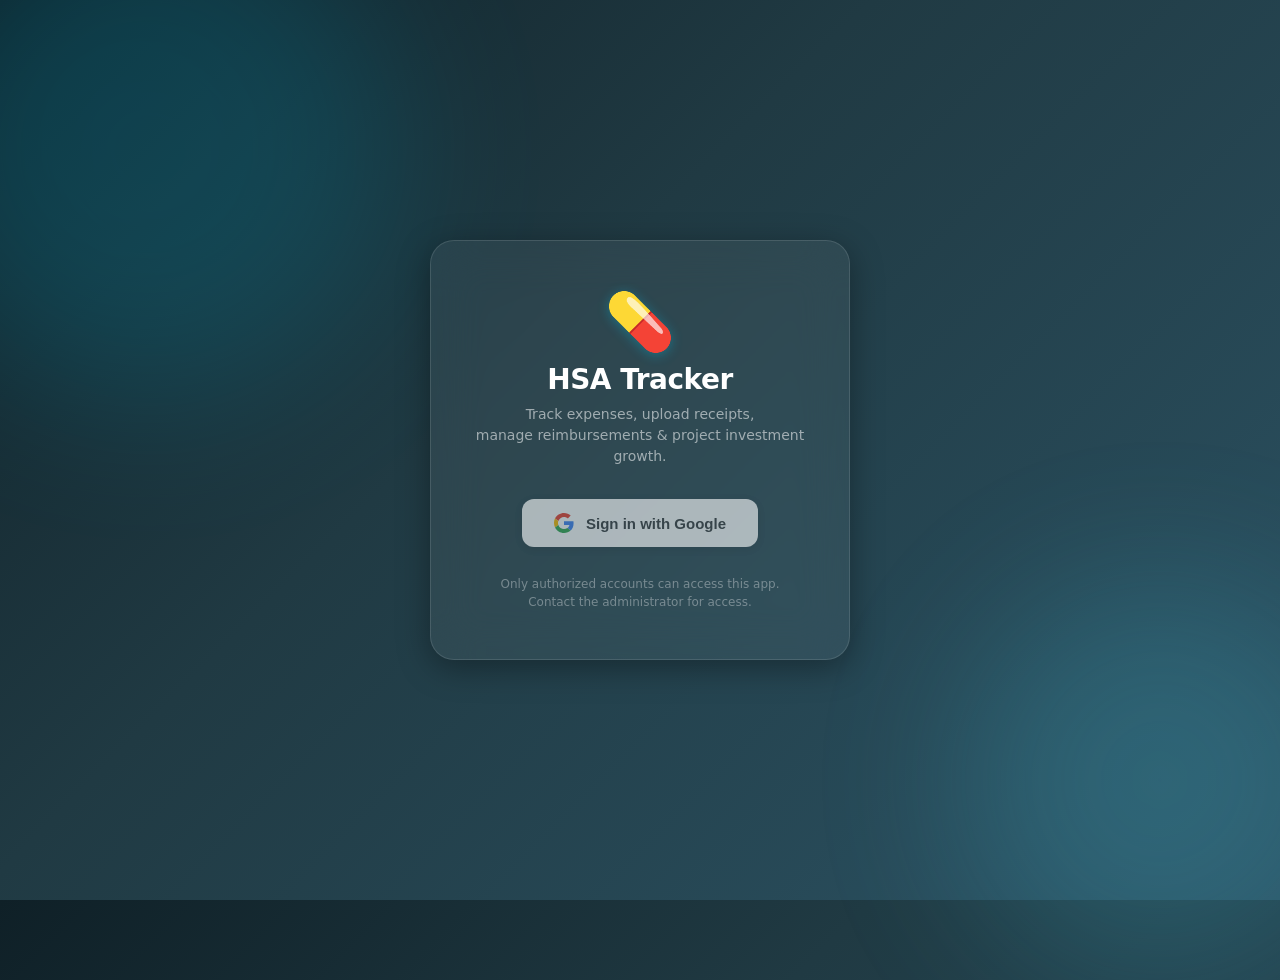
<file: index.html>
<!DOCTYPE html>
<html lang="en">
<head>
<meta charset="UTF-8">
<meta name="viewport" content="width=device-width, initial-scale=1.0">
<title>HSA Tracker — Sign In</title>
<link rel="stylesheet" href="style.css">
</head>
<body class="login-body">

  <div class="login-card">
    <div class="icon">💊</div>
    <h1>HSA Tracker</h1>
    <p class="subtitle">Track expenses, upload receipts,<br>manage reimbursements &amp; project investment growth.</p>

    <button class="google-btn" id="loginBtn" disabled>
      <svg viewBox="0 0 48 48"><path fill="#EA4335" d="M24 9.5c3.54 0 6.71 1.22 9.21 3.6l6.85-6.85C35.9 2.38 30.47 0 24 0 14.62 0 6.51 5.38 2.56 13.22l7.98 6.19C12.43 13.72 17.74 9.5 24 9.5z"/><path fill="#4285F4" d="M46.98 24.55c0-1.57-.15-3.09-.38-4.55H24v9.02h12.94c-.58 2.96-2.26 5.48-4.78 7.18l7.73 6c4.51-4.18 7.09-10.36 7.09-17.65z"/><path fill="#FBBC05" d="M10.53 28.59A14.5 14.5 0 0 1 9.5 24c0-1.59.28-3.14.76-4.59l-7.98-6.19A23.998 23.998 0 0 0 0 24c0 3.77.9 7.34 2.44 10.5l8.09-5.91z"/><path fill="#34A853" d="M24 48c6.48 0 11.93-2.13 15.89-5.81l-7.73-6c-2.15 1.45-4.92 2.3-8.16 2.3-6.26 0-11.57-4.22-13.47-9.91l-7.98 6.19C6.51 42.62 14.62 48 24 48z"/></svg>
      Sign in with Google
    </button>

    <div class="login-error" id="loginError"></div>
    <p class="footer-note">Only authorized accounts can access this app.<br>Contact the administrator for access.</p>
  </div>

  <script src="config.js"></script>
  <script>
    let tokenClient;

    function initGoogleAuth() {
      tokenClient = google.accounts.oauth2.initTokenClient({
        client_id: CONFIG.GOOGLE_CLIENT_ID,
        scope: CONFIG.SCOPES,
        callback: handleTokenResponse,
      });
      document.getElementById('loginBtn').disabled = false;
      document.getElementById('loginBtn').addEventListener('click', () => {
        tokenClient.requestAccessToken();
      });
    }

    async function handleTokenResponse(response) {
      if (response.error) {
        showError('Authentication failed. Please try again.');
        return;
      }

      try {
        // Verify user email
        const res = await fetch('https://www.googleapis.com/oauth2/v3/userinfo', {
          headers: { Authorization: 'Bearer ' + response.access_token },
        });
        const info = await res.json();

        if (!CONFIG.ALLOWED_EMAILS.includes(info.email.toLowerCase())) {
          showError('Access denied. ' + info.email + ' is not authorized.');
          google.accounts.oauth2.revoke(response.access_token);
          return;
        }

        // Store session
        sessionStorage.setItem('hsa_access_token', response.access_token);
        sessionStorage.setItem('hsa_user_email', info.email);
        sessionStorage.setItem('hsa_user_name', info.name || info.email);
        sessionStorage.setItem('hsa_user_picture', info.picture || '');

        window.location.href = 'app.html';
      } catch (err) {
        showError('Something went wrong. Please try again.');
      }
    }

    function showError(msg) {
      const el = document.getElementById('loginError');
      el.textContent = msg;
      el.classList.add('show');
    }

    // If already logged in, go to app
    if (sessionStorage.getItem('hsa_access_token')) {
      window.location.href = 'app.html';
    }
  </script>
  <script src="https://accounts.google.com/gsi/client" onload="initGoogleAuth()"></script>
</body>
</html>
</file>
<file: style.css>
/* ═══════════════════════════════════════════
   HSA Tracker – Shared Styles
   ═══════════════════════════════════════════ */
*{margin:0;padding:0;box-sizing:border-box}

:root{
  --bg:#0c1821;--surface:#141e2b;--card:#1a2736;--card-border:rgba(255,255,255,.08);
  --accent:#00b4d8;--accent-hover:#0096c7;--accent-glow:rgba(0,180,216,.15);
  --text:#e8edf2;--text-muted:rgba(232,237,242,.5);
  --danger:#ef476f;--success:#06d6a0;--warning:#ffd166;
  --radius:14px;
}

body{
  font-family:'Segoe UI',system-ui,-apple-system,sans-serif;
  background:var(--bg);color:var(--text);min-height:100vh;
}

/* ── ANIMATIONS ── */
@keyframes fadeUp{from{opacity:0;transform:translateY(16px)}to{opacity:1;transform:translateY(0)}}
@keyframes modalIn{from{opacity:0;transform:scale(.92)}to{opacity:1;transform:scale(1)}}
@keyframes drift{0%{transform:translate(0,0)}100%{transform:translate(40px,30px)}}
@keyframes spin{to{transform:rotate(360deg)}}

/* ── LOGIN PAGE ── */
.login-body{
  display:flex;align-items:center;justify-content:center;
  background:linear-gradient(135deg,#0f2027 0%,#203a43 40%,#2c5364 100%);
  overflow:hidden;position:relative;
}
.login-body::before,.login-body::after{
  content:'';position:absolute;border-radius:50%;filter:blur(80px);opacity:.18;pointer-events:none;
}
.login-body::before{width:500px;height:500px;background:#00b4d8;top:-100px;left:-100px;animation:drift 12s ease-in-out infinite alternate}
.login-body::after{width:400px;height:400px;background:#48cae4;bottom:-80px;right:-80px;animation:drift 10s ease-in-out infinite alternate-reverse}

.login-card{
  background:rgba(255,255,255,.06);backdrop-filter:blur(24px);-webkit-backdrop-filter:blur(24px);
  border:1px solid rgba(255,255,255,.12);border-radius:24px;
  padding:48px 40px;width:420px;max-width:92vw;text-align:center;
  box-shadow:0 8px 32px rgba(0,0,0,.35);animation:fadeUp .6s ease-out;
}
.login-card .icon{font-size:56px;margin-bottom:8px;filter:drop-shadow(0 2px 6px rgba(0,180,216,.4))}
.login-card h1{color:#fff;font-size:28px;font-weight:700;letter-spacing:-.5px}
.login-card .subtitle{color:rgba(255,255,255,.55);font-size:14px;margin:8px 0 32px;line-height:1.5}
.login-card .footer-note{color:rgba(255,255,255,.35);font-size:12px;margin-top:28px;line-height:1.5}

.google-btn{
  display:inline-flex;align-items:center;gap:12px;
  background:#fff;color:#3c4043;font-size:15px;font-weight:600;
  border:none;border-radius:12px;padding:14px 32px;cursor:pointer;
  box-shadow:0 2px 8px rgba(0,0,0,.15);transition:all .2s;
}
.google-btn:hover{box-shadow:0 4px 16px rgba(0,0,0,.25);transform:translateY(-1px)}
.google-btn:active{transform:translateY(0)}
.google-btn svg{width:20px;height:20px}
.google-btn:disabled{opacity:.6;cursor:not-allowed;transform:none}

.login-error{
  color:var(--danger);font-size:13px;margin-top:16px;display:none;
  background:rgba(239,71,111,.08);padding:10px 16px;border-radius:10px;
}
.login-error.show{display:block}

/* ── NAV ── */
nav{
  display:flex;align-items:center;justify-content:space-between;
  padding:16px 32px;background:var(--surface);border-bottom:1px solid var(--card-border);
  position:sticky;top:0;z-index:100;backdrop-filter:blur(12px);
}
.nav-brand{display:flex;align-items:center;gap:10px;font-size:20px;font-weight:700}
.nav-brand span{font-size:26px}
.nav-links{display:flex;gap:4px}
.nav-links button{
  color:var(--text-muted);background:none;border:none;padding:8px 18px;border-radius:10px;
  font-size:14px;font-weight:500;transition:all .2s;cursor:pointer;font-family:inherit;
}
.nav-links button:hover{color:var(--text);background:rgba(255,255,255,.05)}
.nav-links button.active{color:var(--accent);background:var(--accent-glow)}
.nav-user{display:flex;align-items:center;gap:10px;color:var(--text-muted);font-size:13px}
.avatar{
  width:34px;height:34px;border-radius:50%;background:linear-gradient(135deg,var(--accent),#48cae4);
  display:flex;align-items:center;justify-content:center;font-size:14px;font-weight:700;color:#fff;
  cursor:pointer;position:relative;
}
.avatar img{width:34px;height:34px;border-radius:50%;object-fit:cover}
.sign-out-btn{
  background:none;border:1px solid var(--card-border);color:var(--text-muted);
  padding:6px 14px;border-radius:8px;font-size:12px;cursor:pointer;transition:all .2s;
}
.sign-out-btn:hover{color:var(--text);border-color:rgba(255,255,255,.2)}

/* ── LAYOUT ── */
.container{max-width:960px;margin:0 auto;padding:32px 24px 120px}

/* ── FORM CARD ── */
.form-card{
  background:var(--card);border:1px solid var(--card-border);border-radius:var(--radius);
  padding:32px;margin-bottom:32px;
  box-shadow:0 4px 24px rgba(0,0,0,.3);animation:fadeUp .5s ease-out;
}
.form-card h2{font-size:20px;font-weight:700;margin-bottom:24px;display:flex;align-items:center;gap:10px}
.form-row{display:grid;grid-template-columns:1fr 1fr;gap:16px;margin-bottom:16px}
.form-group{display:flex;flex-direction:column;gap:6px;margin-bottom:16px}
.form-group.full{grid-column:1/-1;margin-bottom:16px}
label{font-size:13px;font-weight:600;color:var(--text-muted);text-transform:uppercase;letter-spacing:.5px}
input[type="text"],input[type="date"],input[type="number"],select{
  background:rgba(255,255,255,.04);border:1px solid rgba(255,255,255,.1);
  border-radius:10px;padding:12px 16px;color:var(--text);font-size:15px;
  transition:border-color .2s,box-shadow .2s;outline:none;width:100%;font-family:inherit;
}
input:focus,select:focus{border-color:var(--accent);box-shadow:0 0 0 3px var(--accent-glow)}
input::placeholder{color:rgba(255,255,255,.25)}
select{appearance:none;background-image:url("data:image/svg+xml,%3Csvg xmlns='http://www.w3.org/2000/svg' width='12' height='12' fill='rgba(255,255,255,.4)' viewBox='0 0 16 16'%3E%3Cpath d='M1.646 4.646a.5.5 0 0 1 .708 0L8 10.293l5.646-5.647a.5.5 0 0 1 .708.708l-6 6a.5.5 0 0 1-.708 0l-6-6a.5.5 0 0 1 0-.708z'/%3E%3C/svg%3E");background-repeat:no-repeat;background-position:right 14px center;padding-right:36px}
select option{background:var(--card);color:var(--text)}

/* ── DROPZONE ── */
.dropzone{
  border:2px dashed rgba(255,255,255,.12);border-radius:var(--radius);
  padding:40px 20px;text-align:center;cursor:pointer;
  transition:all .25s;position:relative;
}
.dropzone:hover,.dropzone.drag-over{border-color:var(--accent);background:var(--accent-glow)}
.dropzone-icon{font-size:40px;margin-bottom:8px;opacity:.6}
.dropzone-text{color:var(--text-muted);font-size:14px;line-height:1.6}
.dropzone-text strong{color:var(--accent);cursor:pointer}
.dropzone input[type="file"]{position:absolute;inset:0;opacity:0;cursor:pointer}
.file-preview{
  display:none;align-items:center;gap:12px;margin-top:12px;
  background:rgba(6,214,160,.08);border:1px solid rgba(6,214,160,.2);
  border-radius:10px;padding:10px 16px;
}
.file-preview.show{display:flex}
.file-preview .file-name{flex:1;font-size:13px;color:var(--success)}
.file-preview .remove-file{
  background:none;border:none;color:var(--danger);cursor:pointer;font-size:16px;
  padding:4px 8px;border-radius:6px;transition:background .2s;
}
.file-preview .remove-file:hover{background:rgba(239,71,111,.1)}

/* ── BUTTONS ── */
.submit-btn{
  display:flex;align-items:center;justify-content:center;gap:8px;
  width:100%;padding:14px;border:none;border-radius:12px;
  background:linear-gradient(135deg,var(--accent),#0096c7);color:#fff;
  font-size:16px;font-weight:700;cursor:pointer;
  transition:all .2s;box-shadow:0 4px 16px rgba(0,180,216,.25);font-family:inherit;
}
.submit-btn:hover{transform:translateY(-1px);box-shadow:0 6px 24px rgba(0,180,216,.35)}
.submit-btn:active{transform:translateY(0)}
.submit-btn:disabled{opacity:.6;cursor:not-allowed;transform:none}

/* ── SPINNER ── */
.spinner{
  display:inline-block;width:18px;height:18px;border:2px solid rgba(255,255,255,.3);
  border-top-color:#fff;border-radius:50%;animation:spin .6s linear infinite;
}

/* ── SUMMARY CARDS ── */
.summary{display:grid;grid-template-columns:repeat(3,1fr);gap:16px;margin-bottom:28px}
.stat-card{
  background:var(--card);border:1px solid var(--card-border);border-radius:var(--radius);
  padding:24px;text-align:center;position:relative;overflow:hidden;
  box-shadow:0 4px 24px rgba(0,0,0,.25);animation:fadeUp .45s ease-out both;
}
.stat-card:nth-child(2){animation-delay:.08s}
.stat-card:nth-child(3){animation-delay:.16s}
.stat-card .value{font-size:32px;font-weight:800;letter-spacing:-.5px;font-variant-numeric:tabular-nums}
.stat-card .label{font-size:12px;font-weight:600;text-transform:uppercase;letter-spacing:.8px;color:var(--text-muted);margin-top:4px}
.stat-card::after{content:'';position:absolute;bottom:0;left:0;right:0;height:3px}
.stat-card.total::after{background:linear-gradient(90deg,var(--accent),#48cae4)}
.stat-card.total .value{color:var(--accent)}
.stat-card.reimbursed-card::after{background:var(--success)}
.stat-card.reimbursed-card .value{color:var(--success)}
.stat-card.pending-card::after{background:var(--warning)}
.stat-card.pending-card .value{color:var(--warning)}

/* ── TOOLBAR (filters + year) ── */
.toolbar{display:flex;align-items:center;justify-content:space-between;margin-bottom:20px;flex-wrap:wrap;gap:12px}
.filters{display:flex;gap:6px}
.filter-btn{
  padding:8px 18px;border:1px solid var(--card-border);border-radius:10px;
  background:transparent;color:var(--text-muted);font-size:13px;font-weight:600;
  cursor:pointer;transition:all .2s;font-family:inherit;
}
.filter-btn:hover{color:var(--text);border-color:rgba(255,255,255,.15)}
.filter-btn.active{color:var(--accent);background:var(--accent-glow);border-color:var(--accent)}
.year-select{width:120px;padding:8px 14px;font-size:13px}

/* ── DATA TABLE ── */
.table-card{
  background:var(--card);border:1px solid var(--card-border);border-radius:var(--radius);
  overflow:hidden;box-shadow:0 4px 24px rgba(0,0,0,.3);animation:fadeUp .5s ease-out;
}
.data-table{width:100%;border-collapse:collapse}
.data-table th{
  text-align:left;font-size:11px;font-weight:700;text-transform:uppercase;
  letter-spacing:.6px;color:var(--text-muted);padding:14px 16px;
  border-bottom:1px solid rgba(255,255,255,.06);cursor:pointer;
  user-select:none;transition:color .2s;white-space:nowrap;
}
.data-table th:hover{color:var(--text)}
.data-table th .sort-arrow{margin-left:4px;font-size:10px;opacity:.4}
.data-table th.sorted .sort-arrow{opacity:1;color:var(--accent)}
.data-table th.no-sort{cursor:default}
.data-table th.no-sort:hover{color:var(--text-muted)}
.data-table td{padding:14px 16px;font-size:14px;border-bottom:1px solid rgba(255,255,255,.04)}
.data-table tbody tr{transition:background .15s}
.data-table tbody tr:hover{background:rgba(255,255,255,.02)}
.data-table tbody tr.selected{background:rgba(0,180,216,.06)}
.data-table tbody tr:last-child td{border-bottom:none}

.data-table .cb{position:relative;width:22px;height:22px;display:inline-block}
.data-table .cb input{position:absolute;opacity:0;width:22px;height:22px;cursor:pointer;z-index:2;margin:0}
.data-table .cb .checkmark{
  width:22px;height:22px;border:2px solid rgba(255,255,255,.2);border-radius:6px;
  display:flex;align-items:center;justify-content:center;transition:all .2s;
}
.data-table .cb input:checked~.checkmark{background:var(--accent);border-color:var(--accent)}
.data-table .cb .checkmark::after{content:'\2713';color:#fff;font-size:13px;font-weight:700;opacity:0;transition:opacity .15s}
.data-table .cb input:checked~.checkmark::after{opacity:1}

.amount-cell{font-weight:700;color:var(--accent);font-variant-numeric:tabular-nums;white-space:nowrap}
.badge{
  display:inline-block;padding:4px 12px;border-radius:20px;font-size:11px;font-weight:700;
  text-transform:uppercase;letter-spacing:.3px;
}
.badge-no{background:rgba(255,209,102,.1);color:var(--warning)}
.badge-yes{background:rgba(6,214,160,.1);color:var(--success)}
.receipt-link{color:var(--accent);text-decoration:none;font-size:13px;font-weight:600}
.receipt-link:hover{text-decoration:underline}

.empty-state{text-align:center;padding:60px 20px;color:var(--text-muted)}
.empty-state .empty-icon{font-size:48px;margin-bottom:12px;opacity:.4}
.empty-state p{font-size:14px}

/* ── ACTION BAR ── */
.action-bar{
  position:fixed;bottom:0;left:0;right:0;
  background:var(--surface);border-top:1px solid var(--card-border);
  padding:16px 32px;display:flex;align-items:center;justify-content:center;gap:20px;
  transform:translateY(100%);transition:transform .35s cubic-bezier(.175,.885,.32,1.275);
  z-index:200;box-shadow:0 -8px 32px rgba(0,0,0,.4);
}
.action-bar.visible{transform:translateY(0)}
.action-bar .info{font-size:14px;color:var(--text-muted)}
.action-bar .info strong{color:var(--text);font-size:18px}
.action-bar .divider{width:1px;height:32px;background:var(--card-border)}
.reimburse-btn{
  padding:12px 28px;border:none;border-radius:12px;
  background:linear-gradient(135deg,var(--success),#05c793);color:#fff;
  font-size:15px;font-weight:700;cursor:pointer;font-family:inherit;
  transition:all .2s;box-shadow:0 4px 16px rgba(6,214,160,.25);
}
.reimburse-btn:hover{transform:translateY(-1px);box-shadow:0 6px 24px rgba(6,214,160,.35)}

/* ── ROW ACTIONS ── */
.row-actions{display:flex;gap:4px;justify-content:center}
.action-edit,.action-delete{
  background:none;border:1px solid transparent;border-radius:6px;
  cursor:pointer;font-size:14px;padding:4px 6px;transition:all .2s;
  opacity:.5;
}
.action-edit:hover{opacity:1;border-color:var(--accent);background:rgba(0,180,216,.1)}
.action-delete:hover{opacity:1;border-color:#e74c3c;background:rgba(231,76,60,.1)}
tr:hover .action-edit,tr:hover .action-delete{opacity:.8}

/* ── MODAL ── */
.modal-overlay{
  position:fixed;inset:0;background:rgba(0,0,0,.6);backdrop-filter:blur(6px);
  display:none;align-items:center;justify-content:center;z-index:300;
}
.modal-overlay.show{display:flex}
.modal{
  background:var(--card);border:1px solid var(--card-border);border-radius:20px;
  padding:32px;width:440px;max-width:92vw;box-shadow:0 16px 48px rgba(0,0,0,.5);
  animation:modalIn .3s ease-out;
}
.modal h2{font-size:20px;margin-bottom:20px;display:flex;align-items:center;gap:10px}
.modal-items{margin-bottom:20px}
.modal-item{display:flex;justify-content:space-between;padding:8px 0;border-bottom:1px solid rgba(255,255,255,.04);font-size:14px}
.modal-item:last-child{border-bottom:none}
.modal-item .mi-amount{font-weight:700;color:var(--accent)}
.modal-total{
  display:flex;justify-content:space-between;padding:12px 0;
  border-top:2px solid rgba(255,255,255,.1);font-size:16px;font-weight:700;margin-bottom:20px;
}
.modal-total .mt-amount{color:var(--success);font-size:20px}
.modal-date{margin-bottom:24px}
.modal-date label{display:block;margin-bottom:6px}
.modal-date input{width:100%}
.modal-actions{display:flex;gap:12px;justify-content:flex-end}
.btn-cancel{
  padding:10px 24px;border:1px solid var(--card-border);border-radius:10px;
  background:transparent;color:var(--text-muted);font-size:14px;font-weight:600;
  cursor:pointer;transition:all .2s;font-family:inherit;
}
.btn-cancel:hover{color:var(--text);border-color:rgba(255,255,255,.2)}
.btn-confirm{
  padding:10px 24px;border:none;border-radius:10px;
  background:linear-gradient(135deg,var(--success),#05c793);color:#fff;
  font-size:14px;font-weight:700;cursor:pointer;font-family:inherit;
  transition:all .2s;box-shadow:0 4px 12px rgba(6,214,160,.25);
}
.btn-confirm:hover{transform:translateY(-1px)}
.btn-confirm:disabled{opacity:.6;cursor:not-allowed;transform:none}

/* ── TOAST ── */
.toast{
  position:fixed;bottom:32px;left:50%;transform:translateX(-50%) translateY(100px);
  padding:14px 28px;border-radius:12px;font-weight:600;font-size:14px;
  z-index:999;transition:transform .4s cubic-bezier(.175,.885,.32,1.275);
  box-shadow:0 8px 24px rgba(0,0,0,.3);
}
.toast.show{transform:translateX(-50%) translateY(0)}
.toast.toast-success{background:var(--success);color:#fff}
.toast.toast-error{background:var(--danger);color:#fff}

/* ── LOADING OVERLAY ── */
.loading-overlay{
  position:fixed;inset:0;background:rgba(12,24,33,.85);
  display:none;align-items:center;justify-content:center;flex-direction:column;gap:16px;
  z-index:400;
}
.loading-overlay.show{display:flex}
.loading-overlay .spinner{width:36px;height:36px;border-width:3px}
.loading-overlay p{color:var(--text-muted);font-size:14px}

/* ── VIEWS ── */
.view{display:none}
.view.active{display:block}

/* ── RESPONSIVE ── */
@media(max-width:700px){
  .summary{grid-template-columns:1fr}
  .inv-cards{grid-template-columns:1fr!important}
  .strategy-grid{grid-template-columns:1fr}
  .tips-grid{grid-template-columns:1fr}
  .milestone-track{flex-wrap:wrap;gap:16px;justify-content:center}
  .milestone-track::before{display:none}
  .alloc-row{grid-template-columns:100px 1fr 45px}
  nav{padding:12px 16px;flex-wrap:wrap;gap:8px}
  .container{padding:20px 16px}
  .form-row{grid-template-columns:1fr!important}
  .toolbar{flex-direction:column;align-items:flex-start}
  .data-table{font-size:13px}
  .data-table th,.data-table td{padding:10px 8px}
  .table-card{overflow-x:auto}
}

/* ── INVESTMENTS VIEW ── */
.inv-section{margin-bottom:32px}
.inv-section h2{font-size:20px;font-weight:700;margin-bottom:16px;display:flex;align-items:center;gap:10px}
.inv-description{color:var(--text-muted);font-size:14px;line-height:1.6}

.inv-cards{display:grid;grid-template-columns:repeat(3,1fr);gap:16px}
.inv-card{
  background:var(--card);border:1px solid var(--card-border);border-radius:var(--radius);
  padding:24px;position:relative;overflow:hidden;
  box-shadow:0 4px 24px rgba(0,0,0,.25);animation:fadeUp .45s ease-out both;
}
.inv-card:nth-child(2){animation-delay:.08s}
.inv-card:nth-child(3){animation-delay:.16s}
.inv-card::after{content:'';position:absolute;bottom:0;left:0;right:0;height:3px}
.inv-card.optum::after{background:linear-gradient(90deg,#ff6b35,#f7931e)}
.inv-card.betterment::after{background:linear-gradient(90deg,#0070eb,#00b4d8)}
.inv-card.combined::after{background:linear-gradient(90deg,#8338ec,#c77dff)}

.inv-card-label{font-size:16px;font-weight:700;margin-bottom:2px}
.inv-card-sub{font-size:12px;color:var(--text-muted);margin-bottom:12px;text-transform:uppercase;letter-spacing:.5px}
.inv-card-value{font-size:32px;font-weight:800;letter-spacing:-.5px;font-variant-numeric:tabular-nums;margin-bottom:8px}
.inv-card.optum .inv-card-value{color:#ff6b35}
.inv-card.betterment .inv-card-value{color:#0070eb}
.inv-card.combined .inv-card-value{color:#8338ec}
.inv-card-link{font-size:13px;color:var(--accent);text-decoration:none;font-weight:600}
.inv-card-link:hover{text-decoration:underline}

/* ── STRATEGY DASHBOARD ── */
.strategy-grid{display:grid;grid-template-columns:repeat(3,1fr);gap:16px}
.strategy-card{
  background:var(--card);border:1px solid var(--card-border);border-radius:var(--radius);
  padding:24px;position:relative;overflow:hidden;
  box-shadow:0 4px 24px rgba(0,0,0,.25);animation:fadeUp .45s ease-out both;
}
.strategy-card::before{content:'';position:absolute;top:0;left:0;right:0;height:3px}
.strategy-card.tax::before{background:linear-gradient(90deg,#00b894,#55efc4)}
.strategy-card.contrib::before{background:linear-gradient(90deg,#fdcb6e,#f39c12)}
.strategy-card.alloc::before{background:linear-gradient(90deg,#a29bfe,#6c5ce7)}
.strategy-icon{font-size:28px;margin-bottom:8px}
.strategy-card h3{font-size:16px;font-weight:700;margin-bottom:12px}
.strategy-highlight{font-size:36px;font-weight:800;color:#00b894;letter-spacing:-.5px;font-variant-numeric:tabular-nums}
.strategy-highlight-label{font-size:12px;color:var(--text-muted);text-transform:uppercase;letter-spacing:.5px;margin-bottom:16px}
.strategy-list{list-style:none;padding:0;margin:0 0 16px 0}
.strategy-list li{padding:6px 0;font-size:13px;color:var(--text-muted);border-bottom:1px solid rgba(255,255,255,.05)}
.strategy-list li:last-child{border:none}
.strategy-detail{display:flex;justify-content:space-between;padding:6px 0;font-size:13px;border-bottom:1px solid rgba(255,255,255,.05)}
.strategy-detail:last-child{border:none}
.detail-label{color:var(--text-muted)}
.detail-value{font-weight:700;color:var(--text)}
.strategy-note{background:rgba(255,255,255,.03);border:1px solid rgba(255,255,255,.08);border-radius:8px;padding:12px;font-size:13px;color:var(--text-muted);line-height:1.5}

/* Contribution progress bar */
.contrib-progress-wrap{margin-bottom:16px}
.contrib-progress-bar{height:20px;background:rgba(255,255,255,.08);border-radius:10px;overflow:hidden;position:relative}
.contrib-progress-fill{height:100%;background:linear-gradient(90deg,#fdcb6e,#f39c12);border-radius:10px;transition:width .6s ease}
.contrib-progress-labels{display:flex;justify-content:space-between;font-size:12px;color:var(--text-muted);margin-top:6px}

/* Allocation bars */
.alloc-bars{display:flex;flex-direction:column;gap:12px}
.alloc-row{display:grid;grid-template-columns:140px 1fr 50px;align-items:center;gap:10px}
.alloc-label{font-size:12px;color:var(--text-muted)}
.alloc-bar-wrap{height:14px;background:rgba(255,255,255,.08);border-radius:7px;overflow:hidden}
.alloc-bar{height:100%;border-radius:7px;transition:width .6s ease}
.alloc-bar.betterment-bar{background:linear-gradient(90deg,#0070eb,#00b4d8)}
.alloc-bar.optum-bar{background:linear-gradient(90deg,#ff6b35,#f7931e)}
.alloc-pct{font-size:13px;font-weight:700;text-align:right}

/* ── MILESTONES ── */
.milestone-track{display:flex;justify-content:space-between;align-items:flex-start;position:relative;padding:20px 0 0}
.milestone-track::before{content:'';position:absolute;top:30px;left:5%;right:5%;height:3px;background:rgba(255,255,255,.1);border-radius:2px}
.milestone{display:flex;flex-direction:column;align-items:center;gap:8px;position:relative;z-index:1;flex:1}
.milestone-marker{width:24px;height:24px;border-radius:50%;background:rgba(255,255,255,.1);border:3px solid rgba(255,255,255,.2);transition:all .3s}
.milestone.reached .milestone-marker{background:#00b894;border-color:#55efc4;box-shadow:0 0 12px rgba(0,184,148,.5)}
.milestone-amount{font-size:14px;font-weight:800;color:rgba(255,255,255,.3)}
.milestone.reached .milestone-amount{color:#00b894}
.milestone-label{font-size:11px;color:rgba(255,255,255,.25);text-align:center;max-width:90px}
.milestone.reached .milestone-label{color:var(--text-muted)}

/* ── TIPS GRID ── */
.tips-grid{display:grid;grid-template-columns:repeat(3,1fr);gap:16px}
.tip-card{
  background:var(--card);border:1px solid var(--card-border);border-radius:var(--radius);
  padding:20px;position:relative;overflow:hidden;
  box-shadow:0 4px 24px rgba(0,0,0,.25);animation:fadeUp .45s ease-out both;
}
.tip-card:nth-child(2){animation-delay:.06s}
.tip-card:nth-child(3){animation-delay:.12s}
.tip-card:nth-child(4){animation-delay:.18s}
.tip-card:nth-child(5){animation-delay:.24s}
.tip-card:nth-child(6){animation-delay:.30s}
.tip-number{width:28px;height:28px;border-radius:50%;background:linear-gradient(135deg,#8338ec,#6930c3);display:flex;align-items:center;justify-content:center;font-size:13px;font-weight:800;margin-bottom:10px}
.tip-card h4{font-size:15px;font-weight:700;margin-bottom:8px}
.tip-card p{font-size:13px;color:var(--text-muted);line-height:1.5;margin:0}

/* ── REFERENCE TABLE ── */
.ref-table-card{background:var(--card);border:1px solid var(--card-border);border-radius:var(--radius);overflow:hidden;box-shadow:0 4px 24px rgba(0,0,0,.25)}
</file>
